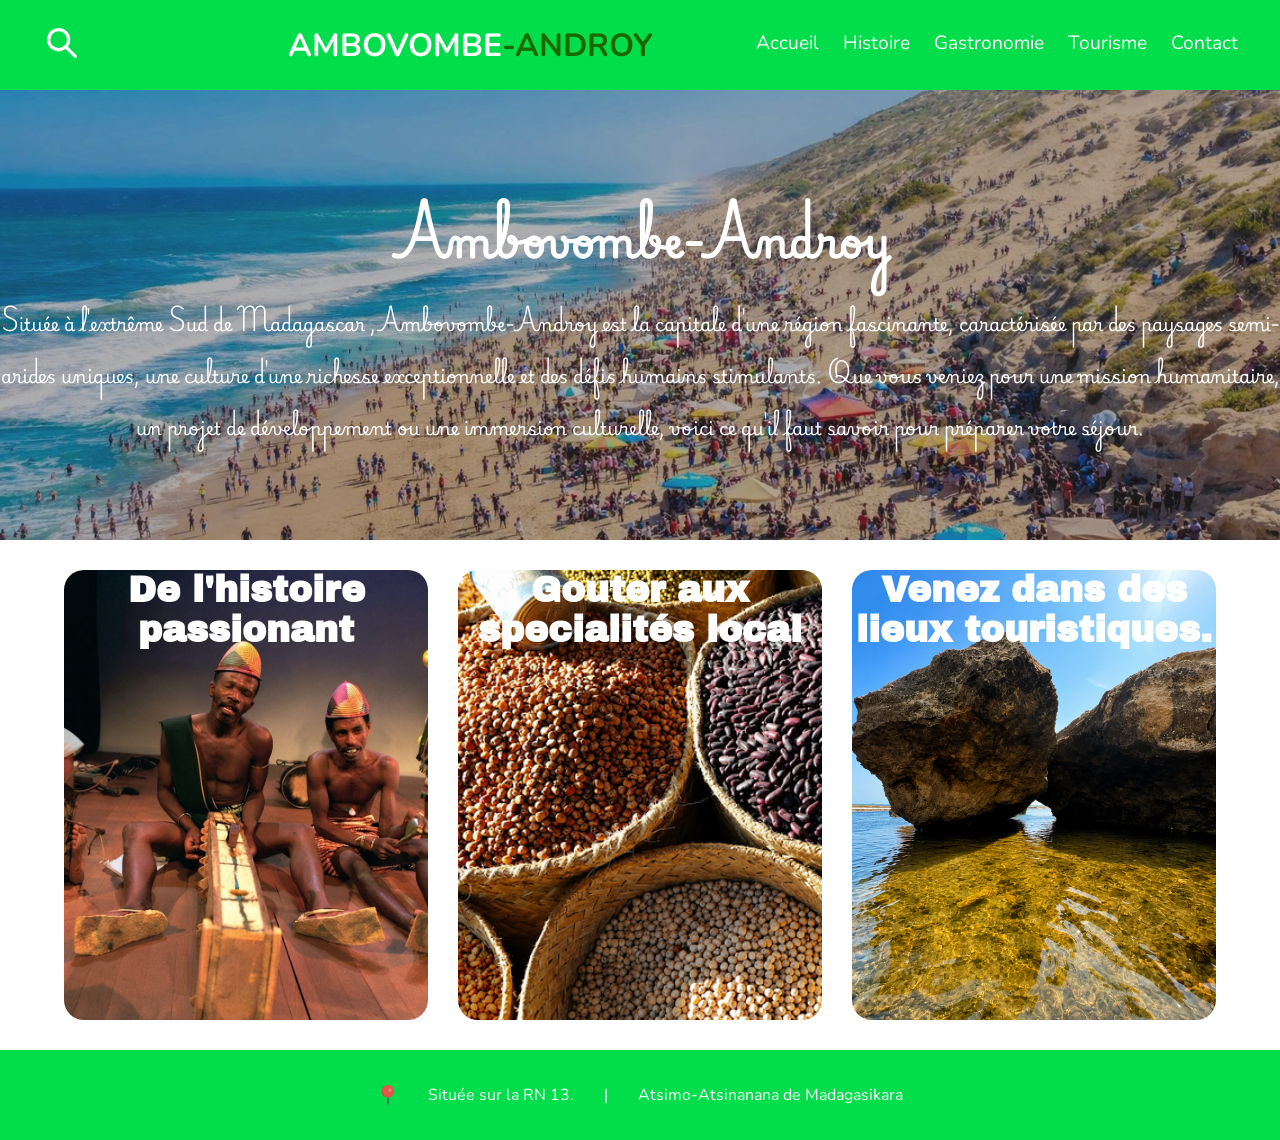
<file: index.html>
<!DOCTYPE html>
<html lang="en">

<head>
    <meta charset="UTF-8">
    <meta name="viewport" content="width=device-width, initial-scale=1.0">
    <title>Document</title>
    <link rel="stylesheet" href="./css/index.css">
</head>

<body>
    <!-- premier partie -->
    <header>
        <label for="search-check">
            <svg width="40" height="40" viewBox="0 0 24 24" fill="none" xmlns="http://www.w3.org/2000/svg">
                <path fill-rule="evenodd" clip-rule="evenodd"
                    d="M10 5a5 5 0 100 10 5 5 0 000-10zm-7 5a7 7 0 1112.606 4.192l5.101 5.1a1 1 0 01-1.414 1.415l-5.1-5.1A7 7 0 013 10z"
                    fill="#fff" />
            </svg>
        </label>
        <div class="search">
            <input type="checkbox" name="" id="search-check">
            <div class="search-content">
                <label for="search-check">
                    <svg width="40" height="40" viewBox="0 0 24 24" fill="none" xmlns="http://www.w3.org/2000/svg">
                        <path
                            d="M6.995 7.006a1 1 0 000 1.415l3.585 3.585-3.585 3.585a1 1 0 101.414 1.414l3.585-3.585 3.585 3.585a1 1 0 001.415-1.414l-3.586-3.585 3.586-3.585a1 1 0 00-1.415-1.415l-3.585 3.585L8.41 7.006a1 1 0 00-1.414 0z"
                            fill="#ffffff" />
                    </svg>
                </label>
                <input type="search" name="" id="search-bar" placeholder="Rechercher....">
            </div>
        </div>

        <div class="titre">
            <h1>AMBOVOMBE<span>-ANDROY</span></h1>
        </div>
        <label for="check" class="open bouton-active">
            <svg width="40" height="40" viewBox="0 0 24 24" fill="none" xmlns="http://www.w3.org/2000/svg">
                <path fill-rule="evenodd" clip-rule="evenodd"
                    d="M20.75 7a.75.75 0 01-.75.75H4a.75.75 0 010-1.5h16a.75.75 0 01.75.75zm0 5a.75.75 0 01-.75.75H4a.75.75 0 010-1.5h16a.75.75 0 01.75.75zm0 5a.75.75 0 01-.75.75H4a.75.75 0 010-1.5h16a.75.75 0 01.75.75z"
                    fill="#fff" />
            </svg>
        </label>
        <input type="checkbox" name="" id="check">
        <div class="nav">
            <label for="check" class="close bouton-active">
                <svg width="40" height="40" viewBox="0 0 24 24" fill="none" xmlns="http://www.w3.org/2000/svg">
                    <path
                        d="M6.995 7.006a1 1 0 000 1.415l3.585 3.585-3.585 3.585a1 1 0 101.414 1.414l3.585-3.585 3.585 3.585a1 1 0 001.415-1.414l-3.586-3.585 3.586-3.585a1 1 0 00-1.415-1.415l-3.585 3.585L8.41 7.006a1 1 0 00-1.414 0z"
                        fill="#0F0F0F" />
                </svg>
            </label>

            <a href="./index.html">Accueil</a>
            <a href="./histoire.html">Histoire</a>
            <a href="./Gastro.html">Gastronomie</a>
            <a href="./tourime.html">Tourisme</a>
            <a href="./contact.html">Contact</a>
        </div>
    </header>
    <main>
        <div class="intro">
            <div class="background"></div>
            <h1>Ambovombe-Androy</h1>
            <p>Située à l'extrême <span>Sud de Madagascar </span>,<span>Ambovombe-Androy </span> est la capitale d'une
                région fascinante,
                caractérisée par des paysages semi-arides uniques, une culture d'une richesse exceptionnelle et des
                défis humains stimulants. Que vous veniez pour une mission humanitaire, un projet de développement ou
                une immersion culturelle, voici ce qu'il faut savoir pour préparer votre séjour.</p>

        </div>
        <section class="contenue">
            <div class="histoire content">
                <div class="card">
                    <div class="front-img">
                        <h2>De l'histoire passionant</h2>
                    </div>
                    <div class="back_text">

                        <p>Terre du peuple Antandroy ("ceux des épines"), fier et accueillant. Découvrez un art
                            funéraire
                            unique
                            (les tombeaux ornés d'Aloalo) et une tradition orale et musicale vibrante (Beko).
                        </p>
                        <div class="btn">
                            <a href="./histoire.html">Découvrir →</a>
                        </div>
                    </div>
                </div>
            </div>
            <div class="Gastronomie content">
                <div class="card">
                    <div class="front-img">
                        <h2>Gouter aux specialités local</h2>
                    </div>
                    <div class="back_text">

                        <p>Une cuisine de terroir adaptée au climat, où le manioc, le maïs, le lait de zébu et le fruit
                            du
                            cactus (Raketa) remplacent le riz traditionnel,et les légumineuses secs comme les Tsaramaso.
                        </p>
                        <div class="btn">
                            <a href="./Gastro.html">Découvrir →</a>
                        </div>
                    </div>

                </div>
            </div>
            <div class="tourisme content">
                <div class="card">
                    <div class="front-img">
                        <h2>Venez dans des lieux touristiques.</h2>
                    </div>
                    <div class="back_text">
                        <p>Plongez dans l'effervescence du grand Marché du lundi, explorez le bush de plantes épineuses
                            endémiques, ou évadez-vous sur la plage sauvage de Tsirangoty.
                        </p>
                        <div class="btn">
                            <a href="./tourime.html">Découvrir →</a>
                        </div>
                    </div>
                </div>
            </div>
        </section>
    </main>
    <footer>
        <span class="localisation">
            <img src="./icon/pin-svgrepo-com.svg" alt="" srcset="">Située sur la RN 13. <span>|</span> <span
                class="sud"> Atsimo-Atsinanana de Madagasikara</span>
        </span>
    </footer>
</body>

</html>
</file>
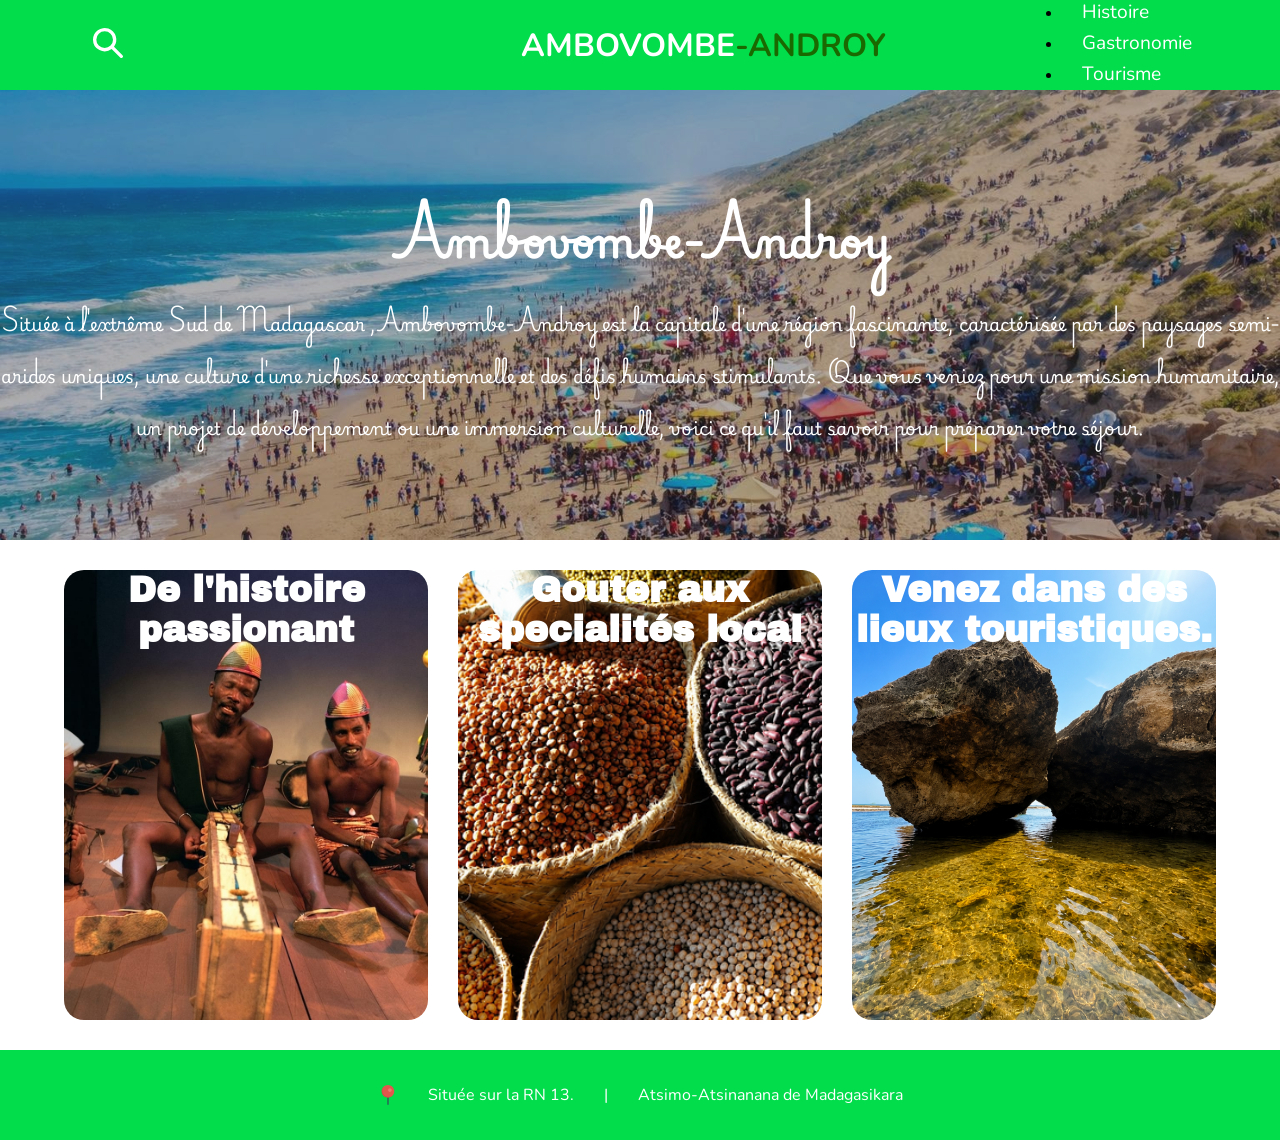
<file: html/index.html>
<!DOCTYPE html>
<html lang="en">

<head>
    <meta charset="UTF-8">
    <meta name="viewport" content="width=device-width, initial-scale=1.0">
    <title>Document</title>
    <link rel="stylesheet" href="../css/index.css">
</head>

<body>
    <!-- premier partie -->
    <header>
        <label for="search-check">
            <svg width="40" height="40" viewBox="0 0 24 24" fill="none" xmlns="http://www.w3.org/2000/svg">
                <path fill-rule="evenodd" clip-rule="evenodd"
                    d="M10 5a5 5 0 100 10 5 5 0 000-10zm-7 5a7 7 0 1112.606 4.192l5.101 5.1a1 1 0 01-1.414 1.415l-5.1-5.1A7 7 0 013 10z"
                    fill="#fff" />
            </svg>
        </label>
        <div class="search">
            <input type="checkbox" name="" id="search-check">
            <div class="search-content">
                <label for="search-check">
                    <svg width="40" height="40" viewBox="0 0 24 24" fill="none" xmlns="http://www.w3.org/2000/svg">
                        <path
                            d="M6.995 7.006a1 1 0 000 1.415l3.585 3.585-3.585 3.585a1 1 0 101.414 1.414l3.585-3.585 3.585 3.585a1 1 0 001.415-1.414l-3.586-3.585 3.586-3.585a1 1 0 00-1.415-1.415l-3.585 3.585L8.41 7.006a1 1 0 00-1.414 0z"
                            fill="#ffffff" />
                    </svg>
                </label>
                <input type="search" name="" id="search-bar" placeholder="Rechercher....">
            </div>
        </div>

        <div class="titre">
            <h1>AMBOVOMBE<span>-ANDROY</span></h1>
        </div>
        <label for="check" class="open bouton-active">
            <svg width="40" height="40" viewBox="0 0 24 24" fill="none" xmlns="http://www.w3.org/2000/svg">
                <path fill-rule="evenodd" clip-rule="evenodd"
                    d="M20.75 7a.75.75 0 01-.75.75H4a.75.75 0 010-1.5h16a.75.75 0 01.75.75zm0 5a.75.75 0 01-.75.75H4a.75.75 0 010-1.5h16a.75.75 0 01.75.75zm0 5a.75.75 0 01-.75.75H4a.75.75 0 010-1.5h16a.75.75 0 01.75.75z"
                    fill="#000" />
            </svg>
        </label>
        <div class="nav">
            <nav>
                <label for="check" class="close bouton-active">
                    <svg width="40" height="40" viewBox="0 0 24 24" fill="none" xmlns="http://www.w3.org/2000/svg">
                        <path
                            d="M6.995 7.006a1 1 0 000 1.415l3.585 3.585-3.585 3.585a1 1 0 101.414 1.414l3.585-3.585 3.585 3.585a1 1 0 001.415-1.414l-3.586-3.585 3.586-3.585a1 1 0 00-1.415-1.415l-3.585 3.585L8.41 7.006a1 1 0 00-1.414 0z"
                            fill="#0F0F0F" />
                    </svg>
                </label>
                <div class="lien">
                    <ul>
                        <li><a href="">Accueil</a></li>
                        <li><a href="">Histoire</a></li>
                        <li><a href="">Gastronomie</a></li>
                        <li><a href="">Tourisme</a></li>
                        <li><a href="./contact.html">Contact</a></li>
                    </ul>
                </div>
            </nav>
        </div>
        <input type="checkbox" name="" id="check">
    </header>
    <main>
        <div class="intro">
            <div class="background"></div>
            <h1>Ambovombe-Androy</h1>
            <p>Située à l'extrême <span>Sud de Madagascar </span>,<span>Ambovombe-Androy </span> est la capitale d'une
                région fascinante,
                caractérisée par des paysages semi-arides uniques, une culture d'une richesse exceptionnelle et des
                défis humains stimulants. Que vous veniez pour une mission humanitaire, un projet de développement ou
                une immersion culturelle, voici ce qu'il faut savoir pour préparer votre séjour.</p>

        </div>
        <section class="contenue">
            <div class="histoire content">
                <div class="card">
                    <div class="front-img">
                        <h2>De l'histoire passionant</h2>
                    </div>
                    <div class="back_text">

                        <p>Terre du peuple Antandroy ("ceux des épines"), fier et accueillant. Découvrez un art
                            funéraire
                            unique
                            (les tombeaux ornés d'Aloalo) et une tradition orale et musicale vibrante (Beko).
                        </p>
                        <div class="btn">
                            <a href="./histoire.html">Découvrir →</a>
                        </div>
                    </div>
                </div>
            </div>
            <div class="Gastronomie content">
                <div class="card">
                    <div class="front-img">
                        <h2>Gouter aux specialités local</h2>
                    </div>
                    <div class="back_text">

                        <p>Une cuisine de terroir adaptée au climat, où le manioc, le maïs, le lait de zébu et le fruit
                            du
                            cactus (Raketa) remplacent le riz traditionnel,et les légumineuses secs comme les Tsaramaso.
                        </p>
                        <div class="btn">
                            <a href="./Gastro.html">Découvrir →</a>
                        </div>
                    </div>

                </div>
            </div>
            <div class="tourisme content">
                <div class="card">
                    <div class="front-img">
                        <h2>Venez dans des lieux touristiques.</h2>
                    </div>
                    <div class="back_text">
                        <p>Plongez dans l'effervescence du grand Marché du lundi, explorez le bush de plantes épineuses
                            endémiques, ou évadez-vous sur la plage sauvage de Tsirangoty.
                        </p>
                        <div class="btn">
                            <a href="./tourisme.html">Découvrir →</a>
                        </div>
                    </div>
                </div>
            </div>
        </section>
    </main>
    <footer>
        <span class="localisation">
            <img src="../icon/pin-svgrepo-com.svg" alt="" srcset="">Située sur la RN 13. <span>|</span> <span
                class="sud"> Atsimo-Atsinanana de Madagasikara</span>
        </span>
    </footer>
</body>

</html>
</file>
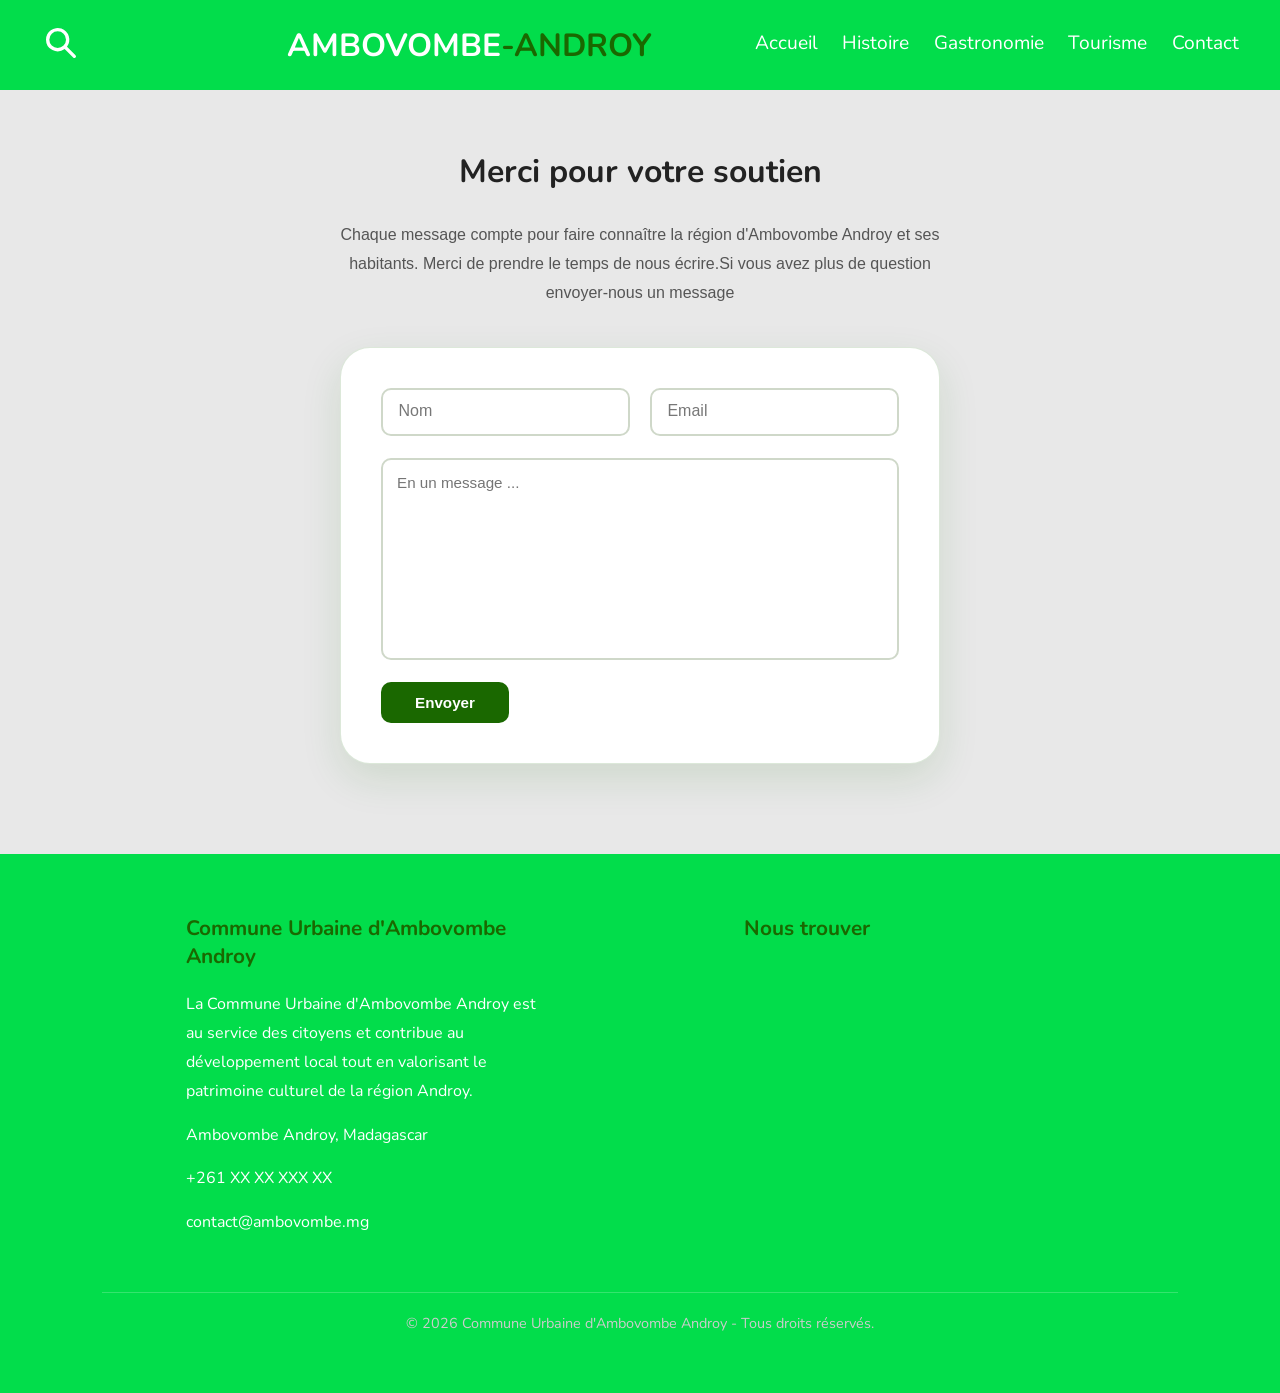
<file: contact.html>
<!DOCTYPE html>
<html lang="en">

<head>
    <meta charset="UTF-8">
    <meta name="viewport" content="width=device-width, initial-scale=1.0">
    <title>Document</title>
    <link rel="stylesheet" href="./css/index.css">
    <link rel="stylesheet" href="./css/contact.css">
</head>

<body>
    <header>
        <label for="search-check">
            <svg width="40" height="40" viewBox="0 0 24 24" fill="none" xmlns="http://www.w3.org/2000/svg">
                <path fill-rule="evenodd" clip-rule="evenodd"
                    d="M10 5a5 5 0 100 10 5 5 0 000-10zm-7 5a7 7 0 1112.606 4.192l5.101 5.1a1 1 0 01-1.414 1.415l-5.1-5.1A7 7 0 013 10z"
                    fill="#fff" />
            </svg>
        </label>
        <div class="search">
            <input type="checkbox" name="" id="search-check">
            <div class="search-content">
                <label for="search-check">
                    <svg width="40" height="40" viewBox="0 0 24 24" fill="none" xmlns="http://www.w3.org/2000/svg">
                        <path
                            d="M6.995 7.006a1 1 0 000 1.415l3.585 3.585-3.585 3.585a1 1 0 101.414 1.414l3.585-3.585 3.585 3.585a1 1 0 001.415-1.414l-3.586-3.585 3.586-3.585a1 1 0 00-1.415-1.415l-3.585 3.585L8.41 7.006a1 1 0 00-1.414 0z"
                            fill="#ffffff" />
                    </svg>
                </label>
                <input type="search" name="" id="search-bar" placeholder="Rechercher....">
            </div>
        </div>

        <div class="titre">
            <h1>AMBOVOMBE<span>-ANDROY</span></h1>
        </div>
        <label for="check" class="open bouton-active">
            <svg width="40" height="40" viewBox="0 0 24 24" fill="none" xmlns="http://www.w3.org/2000/svg">
                <path fill-rule="evenodd" clip-rule="evenodd"
                    d="M20.75 7a.75.75 0 01-.75.75H4a.75.75 0 010-1.5h16a.75.75 0 01.75.75zm0 5a.75.75 0 01-.75.75H4a.75.75 0 010-1.5h16a.75.75 0 01.75.75zm0 5a.75.75 0 01-.75.75H4a.75.75 0 010-1.5h16a.75.75 0 01.75.75z"
                    fill="#fff" />
            </svg>
        </label>
        <input type="checkbox" name="" id="check">
        <div class="nav">
            <label for="check" class="close bouton-active">
                <svg width="40" height="40" viewBox="0 0 24 24" fill="none" xmlns="http://www.w3.org/2000/svg">
                    <path
                        d="M6.995 7.006a1 1 0 000 1.415l3.585 3.585-3.585 3.585a1 1 0 101.414 1.414l3.585-3.585 3.585 3.585a1 1 0 001.415-1.414l-3.586-3.585 3.586-3.585a1 1 0 00-1.415-1.415l-3.585 3.585L8.41 7.006a1 1 0 00-1.414 0z"
                        fill="#fff" />
                </svg>
            </label>

            <a href="./index.html">Accueil</a>
            <a href="">Histoire</a>
            <a href="">Gastronomie</a>
            <a href="./tourime.html">Tourisme</a>
            <a href="./contact.html">Contact</a>
        </div>
    </header>
    <main>
        <div class="remerciement">
            <h2>Merci pour votre soutien</h2>
            <p>
                Chaque message compte pour faire connaître la région d'Ambovombe Androy
                et ses habitants. Merci de prendre le temps de nous écrire.Si vous avez plus de question envoyer-nous un
                message
            </p>
        </div>
        <div class="envoie-email">
            <form action="">
                <div class="field-content">
                    <div class="field">
                        <input type="text" id="nom" required>
                        <label for="nom">Nom </label>
                    </div>
                    <div class="field">
                        <input type="email" name="" id="email" required>
                        <label for="email">Email</label>
                    </div>
                </div>
                <textarea name="" id="" class="message" cols="40" rows="10" placeholder="En un message ..."></textarea>
                <input type="submit" value="Envoyer">
            </form>

        </div>
    </main>
    <footer class="footer">
        <div class="footer-container">
            <div class="footer-box box">
                <h2>Commune Urbaine d'Ambovombe Androy</h2>
                <p>
                    La Commune Urbaine d'Ambovombe Androy est au service des citoyens
                    et contribue au développement local tout en valorisant le patrimoine
                    culturel de la région Androy.
                </p>
                <div class="contact">
                    <p> Ambovombe Androy, Madagascar</p>

                    <p>+261 XX XX XXX XX</p>

                    <p>contact@ambovombe.mg</p>

                </div>
            </div>

            <div class="footer-box box">
                <h2>Nous trouver</h2>

                <iframe src="https://www.google.com/maps?q=Ambovombe%20Androy,%20Madagascar&output=embed" loading="lazy"
                    allowfullscreen="">
                </iframe>
            </div>
        </div>

        <div class="copyright">
            © 2026 Commune Urbaine d'Ambovombe Androy - Tous droits réservés.
        </div>

</body>

</html>
</file>
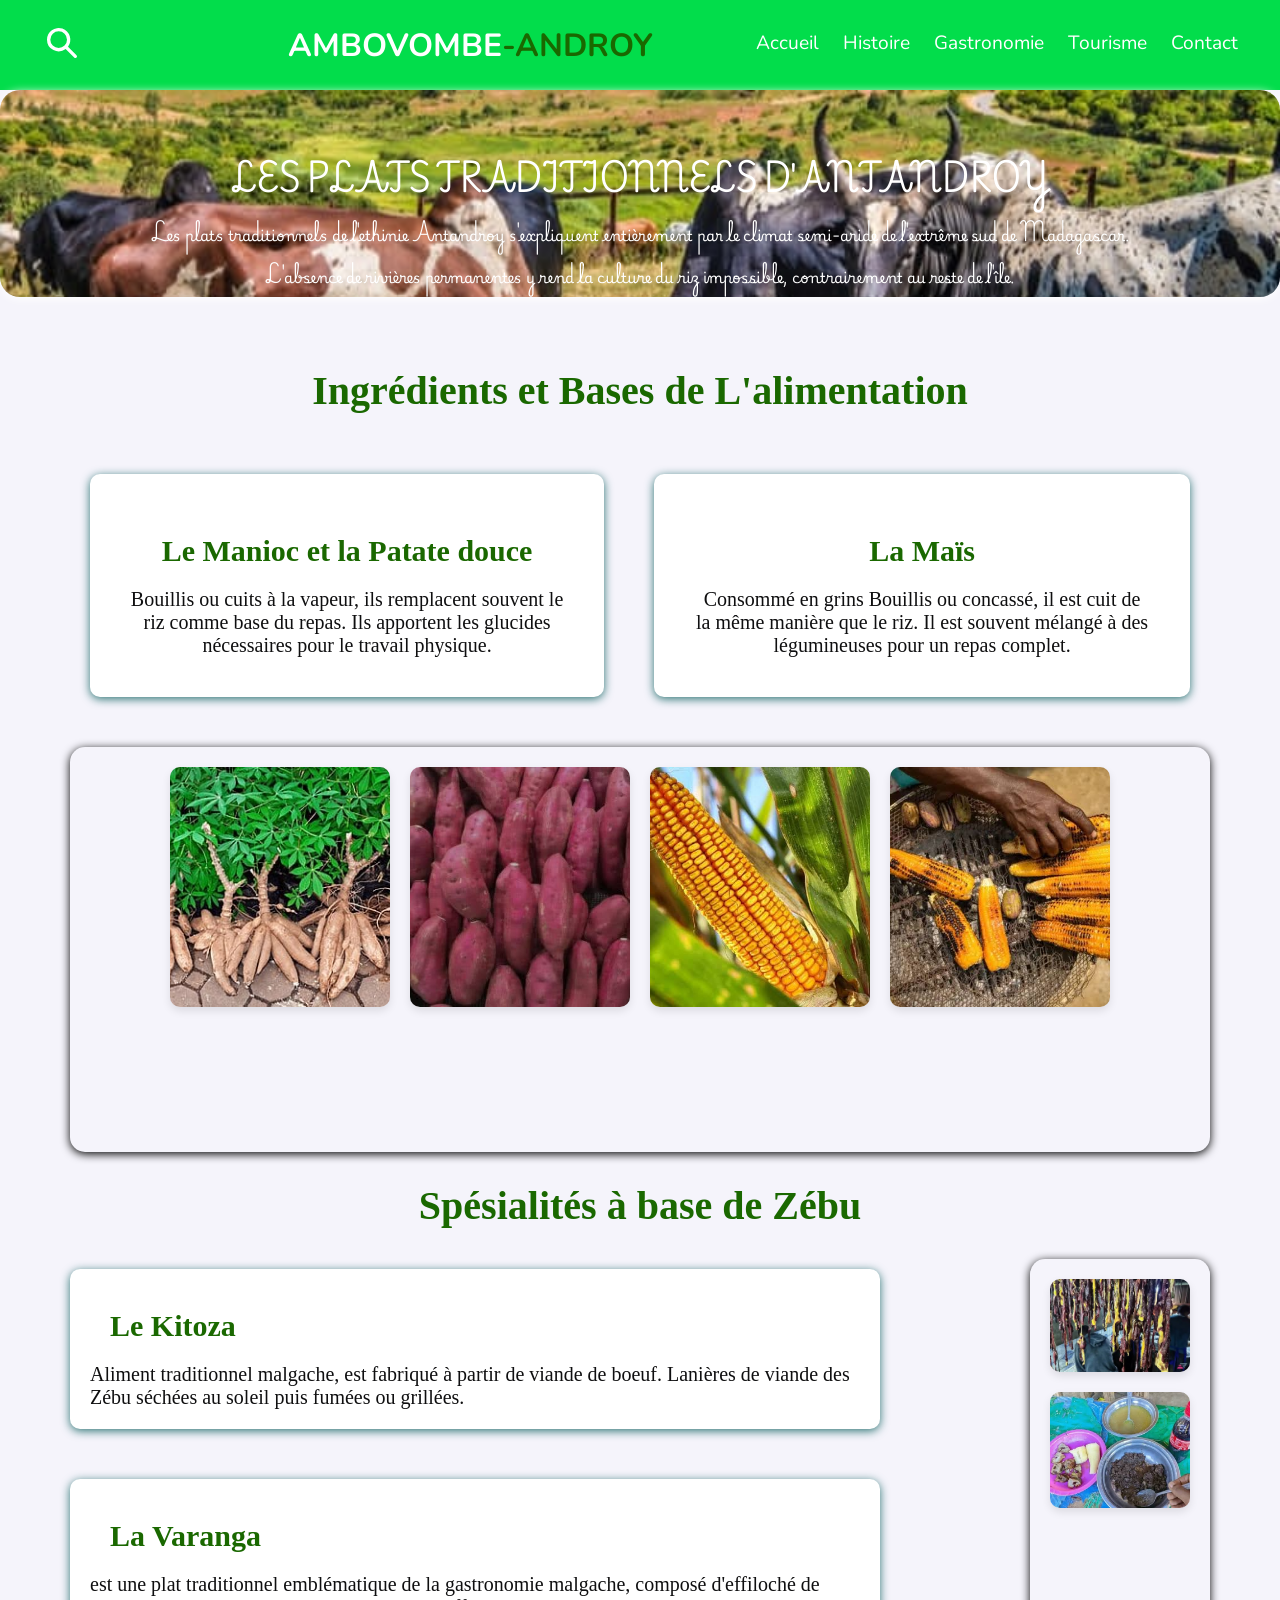
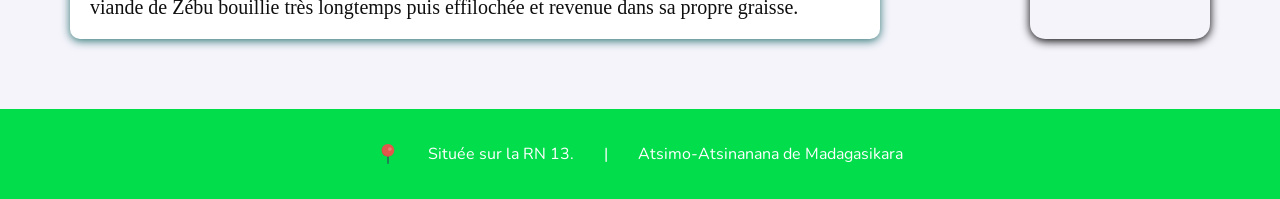
<file: Gastro.html>
<!DOCTYPE html>
<html lang="en">

<head>
    <meta charset="UTF-8">
    <meta name="viewport" content="width=device-width, initial-scale=1.0">
    <title>plat_antandroy</title>
    <link rel="stylesheet" href="./css/Gastro.css">
    <link rel="stylesheet" href="./css/index.css">
</head>

<body>
    <header>
        <label for="search-check">
            <svg width="40" height="40" viewBox="0 0 24 24" fill="none" xmlns="http://www.w3.org/2000/svg">
                <path fill-rule="evenodd" clip-rule="evenodd"
                    d="M10 5a5 5 0 100 10 5 5 0 000-10zm-7 5a7 7 0 1112.606 4.192l5.101 5.1a1 1 0 01-1.414 1.415l-5.1-5.1A7 7 0 013 10z"
                    fill="#fff" />
            </svg>
        </label>
        <div class="search">
            <input type="checkbox" name="" id="search-check">
            <div class="search-content">
                <label for="search-check">
                    <svg width="40" height="40" viewBox="0 0 24 24" fill="none" xmlns="http://www.w3.org/2000/svg">
                        <path
                            d="M6.995 7.006a1 1 0 000 1.415l3.585 3.585-3.585 3.585a1 1 0 101.414 1.414l3.585-3.585 3.585 3.585a1 1 0 001.415-1.414l-3.586-3.585 3.586-3.585a1 1 0 00-1.415-1.415l-3.585 3.585L8.41 7.006a1 1 0 00-1.414 0z"
                            fill="#ffffff" />
                    </svg>
                </label>
                <input type="search" name="" id="search-bar" placeholder="Rechercher....">
            </div>
        </div>

        <div class="titre">
            <h1>AMBOVOMBE<span>-ANDROY</span></h1>
        </div>
        <label for="check" class="open bouton-active">
            <svg width="40" height="40" viewBox="0 0 24 24" fill="none" xmlns="http://www.w3.org/2000/svg">
                <path fill-rule="evenodd" clip-rule="evenodd"
                    d="M20.75 7a.75.75 0 01-.75.75H4a.75.75 0 010-1.5h16a.75.75 0 01.75.75zm0 5a.75.75 0 01-.75.75H4a.75.75 0 010-1.5h16a.75.75 0 01.75.75zm0 5a.75.75 0 01-.75.75H4a.75.75 0 010-1.5h16a.75.75 0 01.75.75z"
                    fill="#fff" />
            </svg>
        </label>
        <input type="checkbox" name="" id="check">
        <div class="nav">
            <label for="check" class="close bouton-active">
                <svg width="40" height="40" viewBox="0 0 24 24" fill="none" xmlns="http://www.w3.org/2000/svg">
                    <path
                        d="M6.995 7.006a1 1 0 000 1.415l3.585 3.585-3.585 3.585a1 1 0 101.414 1.414l3.585-3.585 3.585 3.585a1 1 0 001.415-1.414l-3.586-3.585 3.586-3.585a1 1 0 00-1.415-1.415l-3.585 3.585L8.41 7.006a1 1 0 00-1.414 0z"
                        fill="#0F0F0F" />
                </svg>
            </label>

            <a href="./index.html">Accueil</a>
            <a href="./histoire.html">Histoire</a>
            <a href="./Gastro.html">Gastronomie</a>
            <a href="./tourime.html">Tourisme</a>
            <a href="./contact.html">Contact</a>
        </div>
    </header>
    <main>

        <section>
            <div class="content">
                <h1>LES PLATS TRADITIONNELS D'ANTANDROY</h1>
                <p>Les plats traditionnels de l'ethinie <span>Antandroy</span> s'expliquent entièrement par le climat
                    semi-aride de l'extrême sud de <span>Madagascar.</span> <br> L'absence de rivières permanentes y
                    rend la
                    culture du riz impossible, contrairement au reste de l'île.</p>
            </div>
        </section>

        <section>
            <div class="type">
                <h3>Ingrédients et Bases de L'alimentation</h3>
                <div class="manioc">
                    <div class="base">
                        <h5>Le Manioc et la Patate douce</h5>
                        <p>Bouillis ou cuits à la vapeur, ils remplacent souvent le riz comme base du repas. Ils
                            apportent
                            les glucides nécessaires pour le travail physique.</p>
                    </div>

                    <div class="base">
                        <h5>La Maïs</h5>
                        <p>Consommé en grins Bouillis ou concassé, il est cuit de la même manière que le riz. Il est
                            souvent
                            mélangé à des légumineuses pour un repas complet.</p>
                    </div>
                </div>
                <div class="photo">
                    <div class="images">
                        <img src="img/manioc.jpg" alt="GreenHill_Cassava">
                        <img src="img/bele.jpg" alt="images">
                        <img src="img/mais.jpg" alt="images">
                        <img src="img/mais2.jpg" alt="images">
                    </div>
                </div>

                <h3>Spésialités à base de Zébu</h3>
                <div class="boeuf">
                    <div class="zebu">
                        <div class="viande">
                            <h5>Le Kitoza</h5>
                            <p>Aliment traditionnel malgache, est fabriqué à partir de viande de boeuf. Lanières de
                                viande
                                des Zébu séchées au soleil puis fumées ou grillées.</p>
                        </div>
                        <div class="viande">
                            <h5>La Varanga</h5>
                            <p>est une plat traditionnel emblématique de la gastronomie malgache, composé d'effiloché de
                                viande de Zébu bouillie très longtemps puis effilochée et revenue dans sa propre
                                graisse.
                            </p>
                        </div>
                    </div>
                    <div class="photo1">
                        <div class="schema">
                            <img src="img/kotoza.jpg" alt="images.webs">
                            <img src="img/ff.jpg" alt="images">
                        </div>
                    </div>
                </div>
            </div>
        </section>
    </main>
    <footer>
        <span class="localisation">
            <img src="./icon/pin-svgrepo-com.svg" alt="" srcset="">Située sur la RN 13. <span>|</span> <span
                class="sud"> Atsimo-Atsinanana de Madagasikara</span>
        </span>
    </footer>
</body>

</html>
</file>
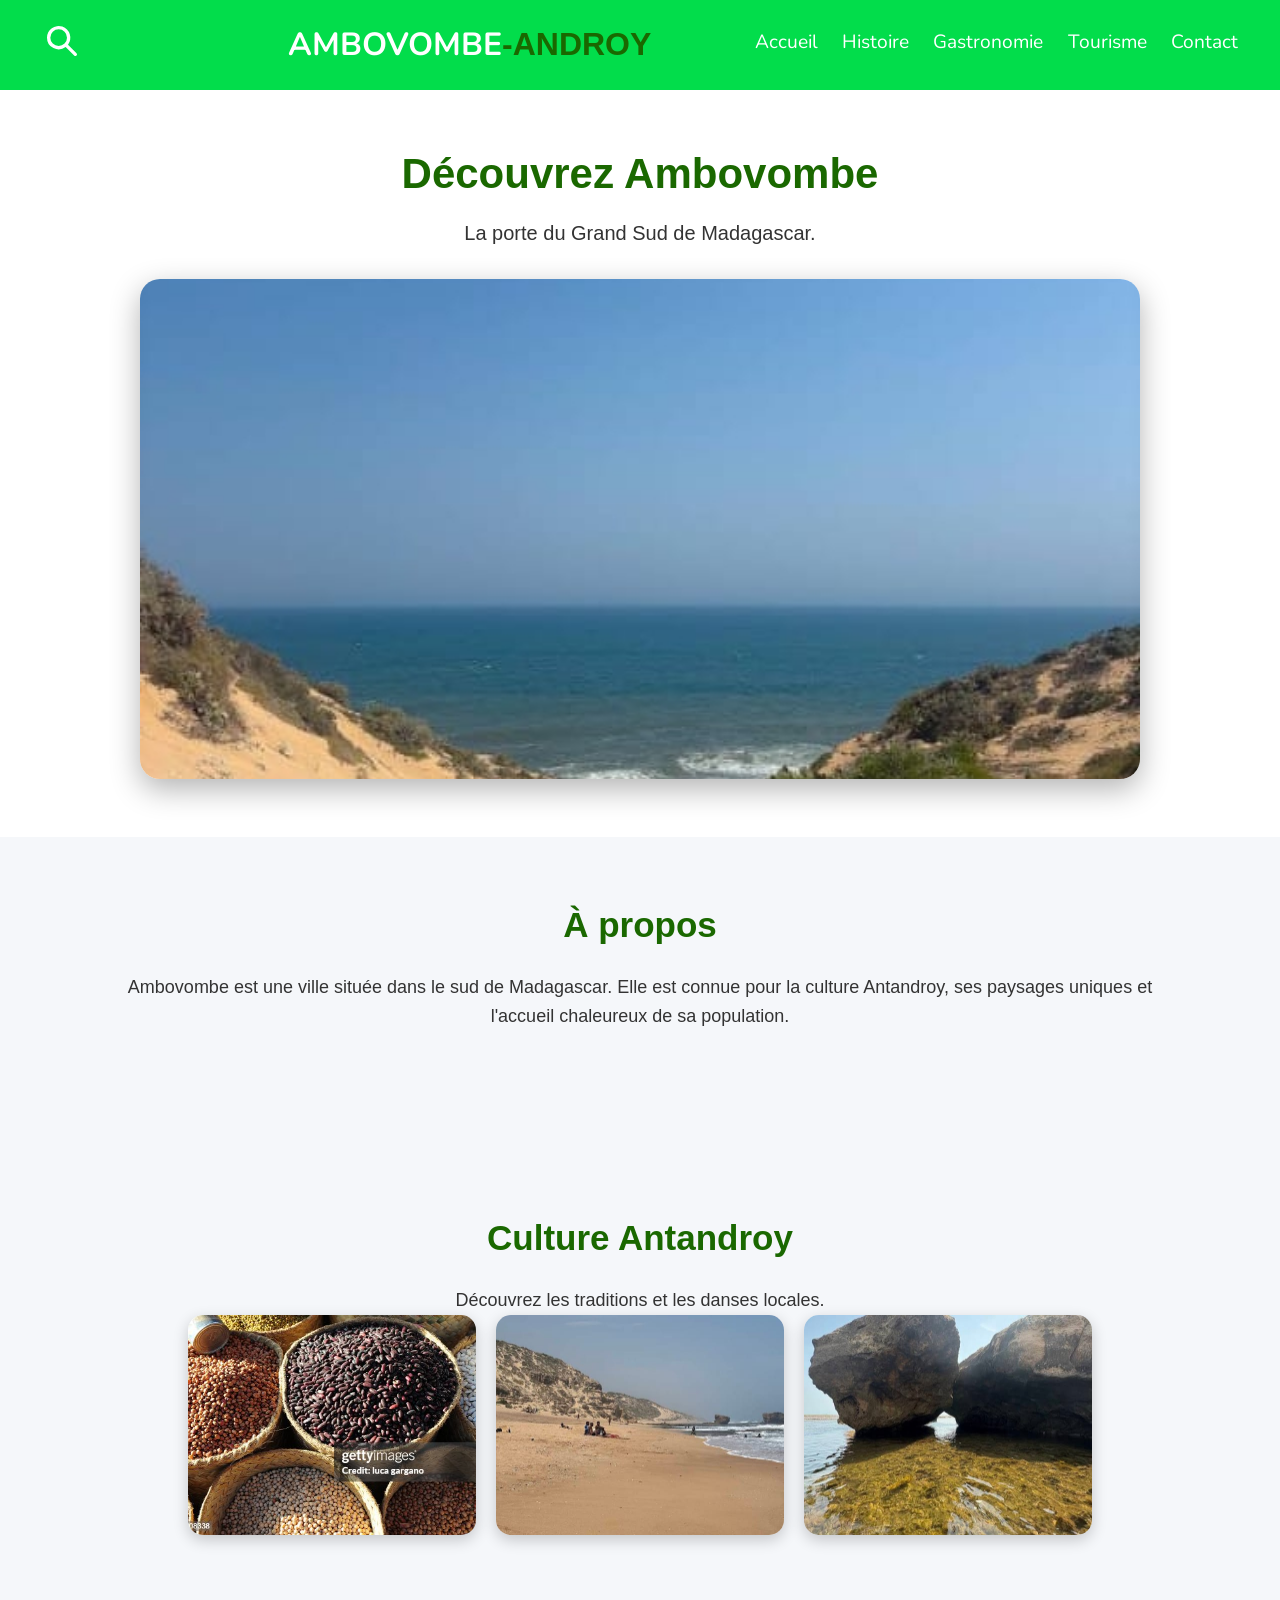
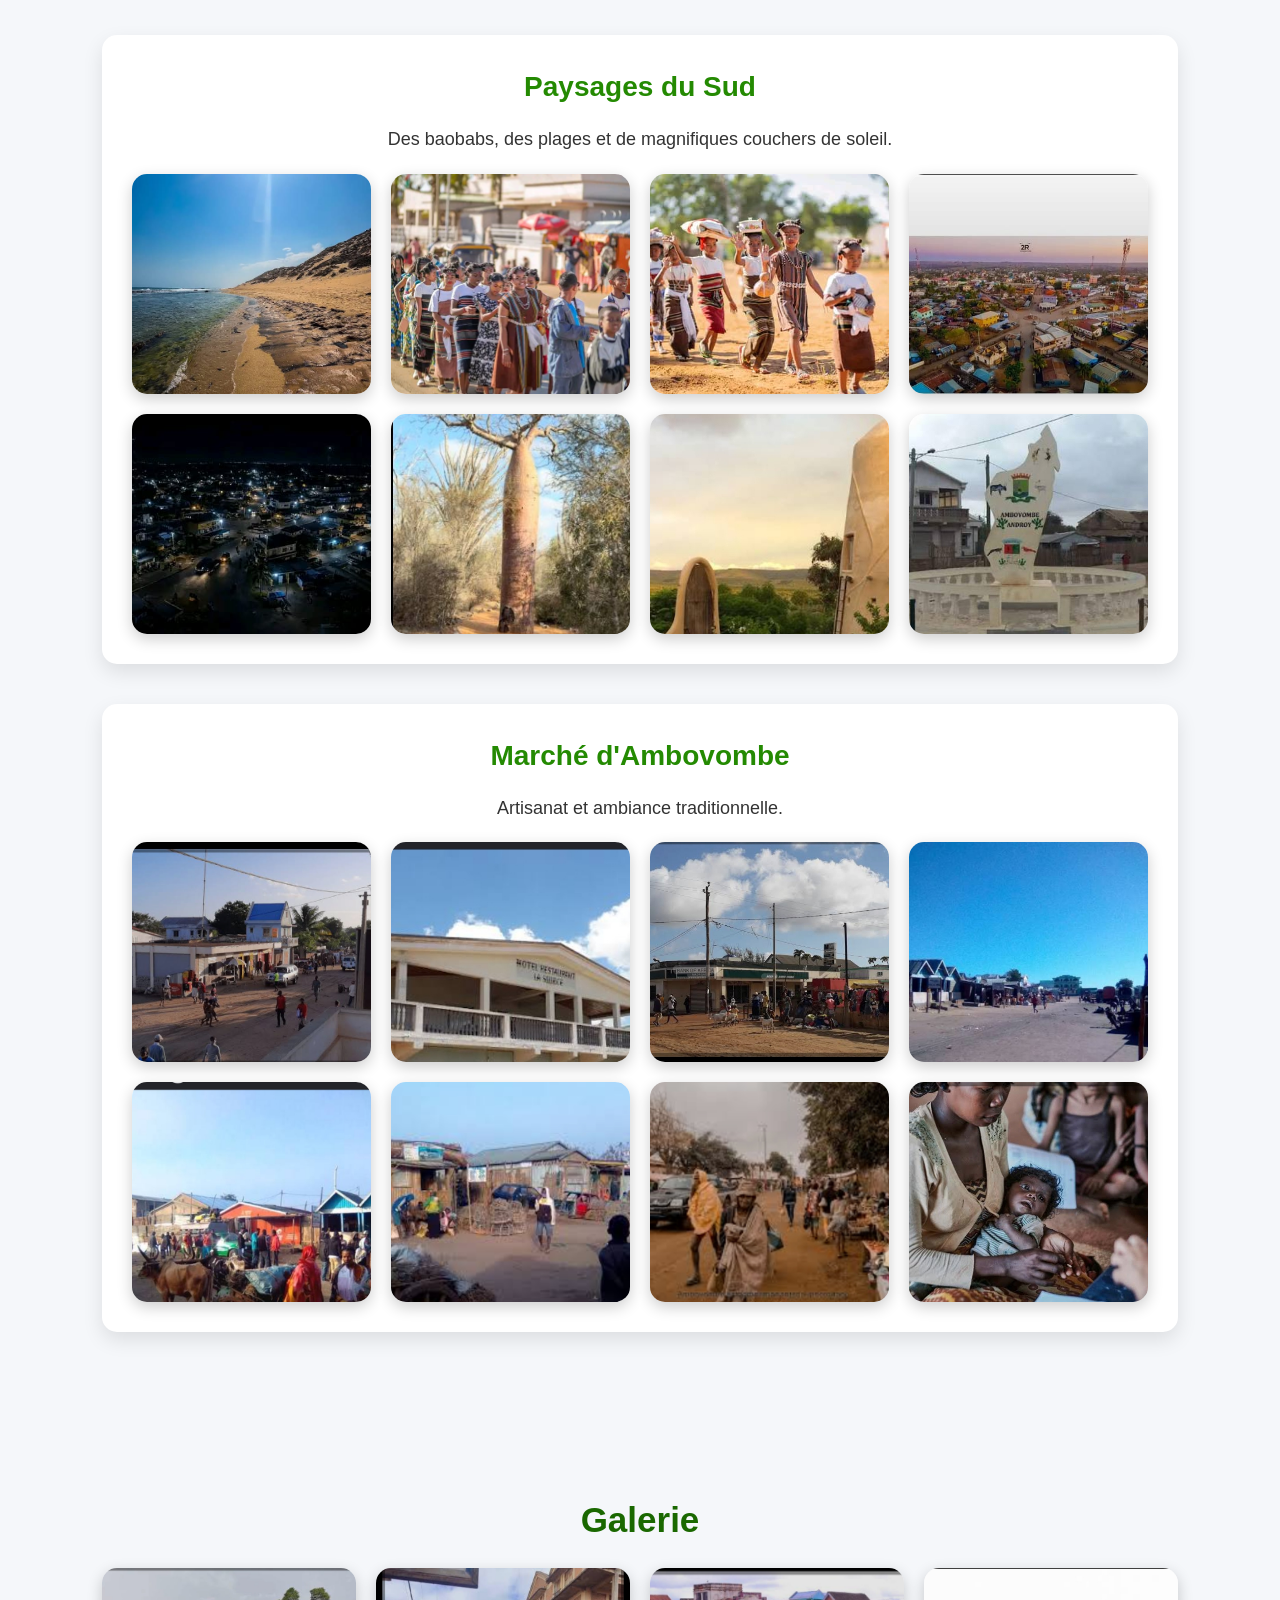
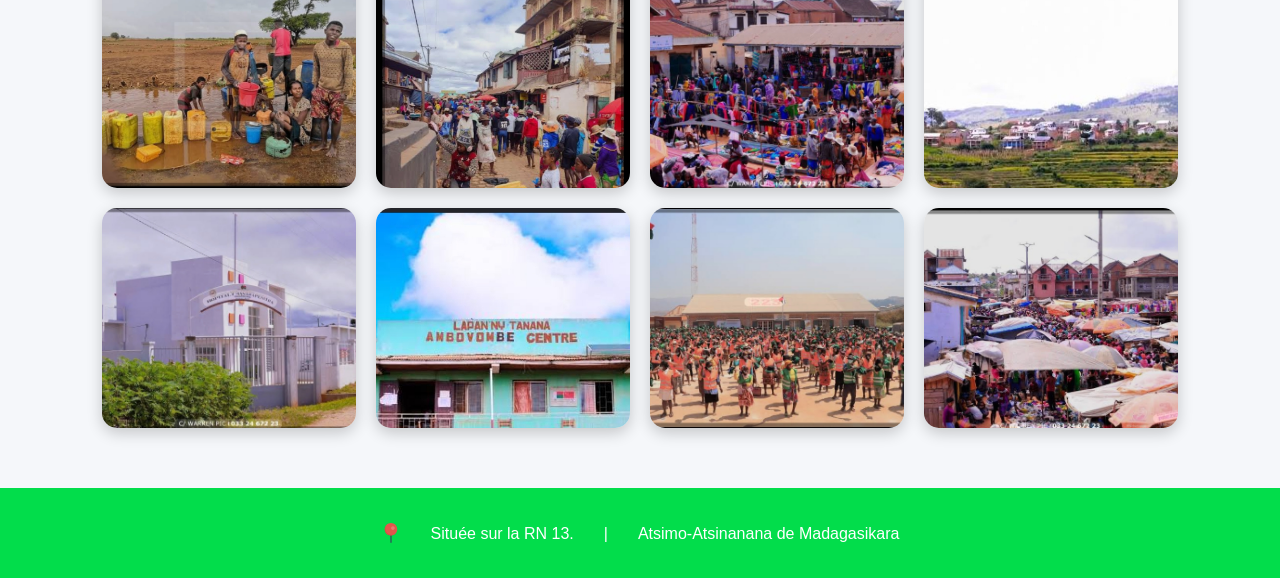
<file: tourime.html>
<!DOCTYPE html>
<html lang="fr">

<head>
    <meta charset="UTF-8">
    <meta name="viewport" content="width=device-width, initial-scale=1.0">
    <meta name="description" content="Découvrez Ambovombe, la porte du Grand Sud de Madagascar.">
    <title>Tourisme Ambovombe</title>
    <link rel="stylesheet" href="./css/index.css">
    <link rel="stylesheet" href="./css/tourisme.css">
</head>

<body>
    <header>
        <label for="search-check">
            <svg width="40" height="40" viewBox="0 0 24 24" fill="none" xmlns="http://www.w3.org/2000/svg">
                <path fill-rule="evenodd" clip-rule="evenodd"
                    d="M10 5a5 5 0 100 10 5 5 0 000-10zm-7 5a7 7 0 1112.606 4.192l5.101 5.1a1 1 0 01-1.414 1.415l-5.1-5.1A7 7 0 013 10z"
                    fill="#fff" />
            </svg>
        </label>
        <div class="search">
            <input type="checkbox" name="" id="search-check">
            <div class="search-content">
                <label for="search-check">
                    <svg width="40" height="40" viewBox="0 0 24 24" fill="none" xmlns="http://www.w3.org/2000/svg">
                        <path
                            d="M6.995 7.006a1 1 0 000 1.415l3.585 3.585-3.585 3.585a1 1 0 101.414 1.414l3.585-3.585 3.585 3.585a1 1 0 001.415-1.414l-3.586-3.585 3.586-3.585a1 1 0 00-1.415-1.415l-3.585 3.585L8.41 7.006a1 1 0 00-1.414 0z"
                            fill="#ffffff" />
                    </svg>
                </label>
                <input type="search" name="" id="search-bar" placeholder="Rechercher....">
            </div>
        </div>

        <div class="titre">
            <h1>AMBOVOMBE<span>-ANDROY</span></h1>
        </div>
        <label for="check" class="open bouton-active">
            <svg width="40" height="40" viewBox="0 0 24 24" fill="none" xmlns="http://www.w3.org/2000/svg">
                <path fill-rule="evenodd" clip-rule="evenodd"
                    d="M20.75 7a.75.75 0 01-.75.75H4a.75.75 0 010-1.5h16a.75.75 0 01.75.75zm0 5a.75.75 0 01-.75.75H4a.75.75 0 010-1.5h16a.75.75 0 01.75.75zm0 5a.75.75 0 01-.75.75H4a.75.75 0 010-1.5h16a.75.75 0 01.75.75z"
                    fill="#fff" />
            </svg>
        </label>
        <input type="checkbox" name="" id="check">
        <div class="nav">
            <label for="check" class="close bouton-active">
                <svg width="40" height="40" viewBox="0 0 24 24" fill="none" xmlns="http://www.w3.org/2000/svg">
                    <path
                        d="M6.995 7.006a1 1 0 000 1.415l3.585 3.585-3.585 3.585a1 1 0 101.414 1.414l3.585-3.585 3.585 3.585a1 1 0 001.415-1.414l-3.586-3.585 3.586-3.585a1 1 0 00-1.415-1.415l-3.585 3.585L8.41 7.006a1 1 0 00-1.414 0z"
                        fill="#0F0F0F" />
                </svg>
            </label>

            <a href="./index.html">Accueil</a>
            <a href="">Histoire</a>
            <a href="">Gastronomie</a>
            <a href="./tourime.html">Tourisme</a>
            <a href="./contact.html">Contact</a>
        </div>
    </header>

    <section class="hero">
        <h2>Découvrez Ambovombe</h2>
        <p>La porte du Grand Sud de Madagascar.</p>

        <img src="image/1.jpeg" alt="Ambovombe" loading="lazy">
    </section>

    <section>
        <h2>À propos</h2>

        <p>
            Ambovombe est une ville située dans le sud de Madagascar.
            Elle est connue pour la culture Antandroy, ses paysages uniques
            et l'accueil chaleureux de sa population.
        </p>
    </section>

    <section>

        <div class="gal">

            <section>

                <h2>Culture Antandroy</h2>

                <p>Découvrez les traditions et les danses locales.</p>

                <div class="galeri">

                    <img src="image/2.jpeg" alt="" loading="lazy">
                    <img src="image/3.jpeg" alt="" loading="lazy">
                    <img src="image/4.jpeg" alt="" loading="lazy">

                </div>

            </section>

        </div>

        <div class="card">

            <h3>Paysages du Sud</h3>

            <p>Des baobabs, des plages et de magnifiques couchers de soleil.</p>

            <div class="galeri">

                <img src="image/5.jpeg" loading="lazy">
                <img src="image/6.jpeg" loading="lazy">
                <img src="image/7.jpeg" loading="lazy">
                <img src="image/8.jpeg" loading="lazy">
                <img src="image/9.jpeg" loading="lazy">
                <img src="image/10.jpeg" loading="lazy">
                <img src="image/11.jpeg" loading="lazy">
                <img src="image/12.jpeg" loading="lazy">

            </div>

        </div>

        <div class="card">

            <h3>Marché d'Ambovombe</h3>

            <p>Artisanat et ambiance traditionnelle.</p>

            <div class="galeri">

                <img src="image/14.jpeg" loading="lazy">
                <img src="image/15.jpeg" loading="lazy">
                <img src="image/16.jpeg" loading="lazy">
                <img src="image/17.jpeg" loading="lazy">
                <img src="image/18.jpeg" loading="lazy">
                <img src="image/19.jpeg" loading="lazy">
                <img src="image/20.jpeg" loading="lazy">
                <img src="image/21.jpeg" loading="lazy">

            </div>

        </div>

    </section>

    <section>

        <h2>Galerie</h2>

        <div class="galeri">

            <img src="image/22.jpeg" loading="lazy">
            <img src="image/23.jpeg" loading="lazy">
            <img src="image/24.jpeg" loading="lazy">
            <img src="image/25.jpeg" loading="lazy">
            <img src="image/26.jpeg" loading="lazy">
            <img src="image/27.jpeg" loading="lazy">
            <img src="image/28.jpeg" loading="lazy">
            <img src="image/29.jpeg" loading="lazy">

        </div>

    </section>

    <footer>
        <span class="localisation">
            <img src="./icon/pin-svgrepo-com.svg" alt="" srcset="">Située sur la RN 13. <span>|</span> <span
                class="sud"> Atsimo-Atsinanana de Madagasikara</span>
        </span>
    </footer>

</body>

</html>
</file>
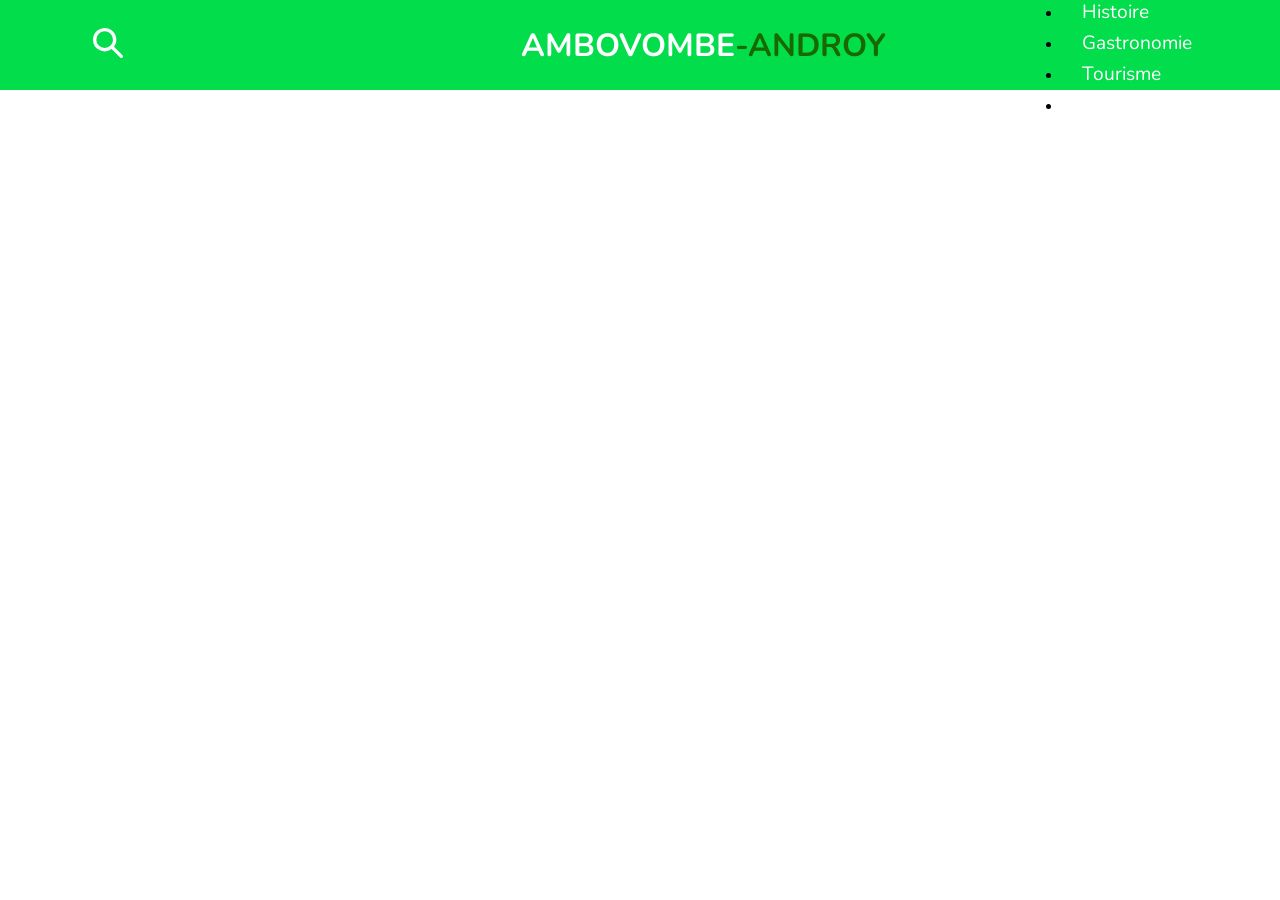
<file: html/contact.html>
<!DOCTYPE html>
<html lang="en">

<head>
    <meta charset="UTF-8">
    <meta name="viewport" content="width=device-width, initial-scale=1.0">
    <title>Document</title>
    <link rel="stylesheet" href="../css/index.css">
</head>

<body>
    <header>
        <label for="search-check">
            <svg width="40" height="40" viewBox="0 0 24 24" fill="none" xmlns="http://www.w3.org/2000/svg">
                <path fill-rule="evenodd" clip-rule="evenodd"
                    d="M10 5a5 5 0 100 10 5 5 0 000-10zm-7 5a7 7 0 1112.606 4.192l5.101 5.1a1 1 0 01-1.414 1.415l-5.1-5.1A7 7 0 013 10z"
                    fill="#fff" />
            </svg>
        </label>
        <div class="search">
            <input type="checkbox" name="" id="search-check" hidden>
            <div class="search-content">
                <label for="search-check">
                    <svg width="40" height="40" viewBox="0 0 24 24" fill="none" xmlns="http://www.w3.org/2000/svg">
                        <path
                            d="M6.995 7.006a1 1 0 000 1.415l3.585 3.585-3.585 3.585a1 1 0 101.414 1.414l3.585-3.585 3.585 3.585a1 1 0 001.415-1.414l-3.586-3.585 3.586-3.585a1 1 0 00-1.415-1.415l-3.585 3.585L8.41 7.006a1 1 0 00-1.414 0z"
                            fill="#ffffff" />
                    </svg>
                </label>
                <input type="search" name="" id="search-bar" placeholder="Rechercher....">
            </div>
        </div>

        <div class="titre">
            <h1>AMBOVOMBE<span>-ANDROY</span></h1>
        </div>
        <input type="checkbox" name="" id="check" hidden>
        <label for="check" class="open bouton-active">
            <svg width="40" height="40" viewBox="0 0 24 24" fill="none" xmlns="http://www.w3.org/2000/svg">
                <path fill-rule="evenodd" clip-rule="evenodd"
                    d="M20.75 7a.75.75 0 01-.75.75H4a.75.75 0 010-1.5h16a.75.75 0 01.75.75zm0 5a.75.75 0 01-.75.75H4a.75.75 0 010-1.5h16a.75.75 0 01.75.75zm0 5a.75.75 0 01-.75.75H4a.75.75 0 010-1.5h16a.75.75 0 01.75.75z"
                    fill="#000" />
            </svg>
        </label>
        <div class="nav">
            <nav>
                <label for="check" class="close bouton-active">
                    <svg width="40" height="40" viewBox="0 0 24 24" fill="none" xmlns="http://www.w3.org/2000/svg">
                        <path
                            d="M6.995 7.006a1 1 0 000 1.415l3.585 3.585-3.585 3.585a1 1 0 101.414 1.414l3.585-3.585 3.585 3.585a1 1 0 001.415-1.414l-3.586-3.585 3.586-3.585a1 1 0 00-1.415-1.415l-3.585 3.585L8.41 7.006a1 1 0 00-1.414 0z"
                            fill="#0F0F0F" />
                    </svg>
                </label>
                <div class="lien">
                    <ul>
                        <li><a href="">Accueil</a></li>
                        <li><a href="">Histoire</a></li>
                        <li><a href="">Gastronomie</a></li>
                        <li><a href="">Tourisme</a></li>
                        <li><a href="./contact.html">Contact</a></li>
                    </ul>
                </div>
            </nav>
        </div>
    </header>
    <main>
        <div class="remerciement">

        </div>
        <div class="envoie-email">

        </div>
        <div class="about-developer">

        </div>
    </main>
</body>

</html>
</file>
<file: css/index.css>
@font-face {
    font-family: 'Geis-pixel';
    src: local('pixel'),
        url(../Nunito/Nunito-VariableFont_wght.ttf);
}

@font-face {
    font-family: 'paragraphe';
    src: url(../font/PlaywriteID-VariableFont_wght.ttf);
}

@font-face {
    font-family: 'head-font';
    src: url(../font/Fredoka-VariableFont_wdth\,wght.ttf);
}

@font-face {
    font-family: 'text-head';
    src: url(../font/ArchivoBlack-Regular.ttf);
}

* {
    margin: 0;
    padding: 0;
    box-sizing: border-box;
}

body::-webkit-scrollbar {
    display: none;
}

body {
    display: block;
}



header {
    background: rgb(2, 221, 75);
    display: flex;
    justify-content: space-around;
    align-items: center;
    flex-direction: row;
    width: 100%;
    height: 10vh;
}

header h1 {
    color: #fff;
    font-family: 'Geis-pixel';
}

header h1 span {
    color: rgb(26, 104, 0);
}

.titre {
    margin: 0 0 0 40px;
}

.open,
.close {
    display: none;
}

label {
    cursor: pointer;
}

#search-bar {
    width: 500px;
    height: 60px;
    outline: none;
    font-size: 20px;
    border-radius: 30px;
    padding: 0 0 0 20px;
    background: transparent;
    box-shadow: 0 0 20px #797979;
    padding-left: 1px solid #000;
    color: #818181;
}

#search-bar::-webkit-search-cancel-button {
    appearance: none;
}

.search-content {
    /* display: flex; */
    display: none;
    backdrop-filter: blur(20px);
    position: relative;
    position: absolute;
    justify-content: center;
    align-items: center;
    top: 0;
    left: 0;
    z-index: 10;
    width: 100%;
    height: 100%;
}

.search-content label {
    top: 0;
    left: 0;
    position: absolute;
}

/*checkerd search bar element:has permet de selectionner un element meme si il ne sont pas dans le meme contenair où frère*/
/* body:has(#search-check:checked) .search-content{
    display: flex;
} */
#search-check:checked~.search-content {
    display: flex;
    position: fixed;
}

#search-check,
#check {
    display: none;
}


.nav a {
    margin: 0 0 0 20px;
    text-decoration: none;
    color: #ffffff;
    font-size: 1.2rem;
    font-family: 'Geis-pixel';
}

.nav a {
    display: flex;
    flex-direction: row;
}

.nav a {
    position: relative;
    display: inline-block;
    /* pour que le pseudo-élément suive bien la taille du texte */
    padding-bottom: 5px;
}

.nav a::before {
    content: '';
    position: absolute;
    left: 0;
    bottom: 0;
    width: 100%;
    height: 2px;
    background-color: #ffffff;
    transform: scaleX(0);
    transform-origin: left;
    transition: transform 0.4s ease-in-out;
}

.nav a:hover::before {
    transform: scaleX(1);
}



.intro {
    position: relative;
    background: url(../667522890_916850358001692_6765215188936559410_n\ \(1\).jpg) no-repeat center/cover;
    width: 100%;
    height: 50vh;
    display: flex;
    flex-direction: column;
    justify-content: center;
    text-align: center;
    color: #ffffff;
    overflow: hidden;
    z-index: 0;
}

.background {
    width: 100%;
    height: 100%;
    position: absolute;
    background-color: #30303060;
    z-index: -1;
}

.intro p {
    font-family: 'paragraphe';
    font-size: 1.1rem;
}

.intro h1 {
    font-family: 'paragraphe';
    font-size: 2.5rem;
}


.contenue {
    display: flex;
    align-items: center;
    perspective: 500px;
    gap: 30px;
    align-items: center;
    height: 50vh;
    margin: 30px 5%;
}

.content {
    display: flex;
    align-items: center;
    justify-content: center;
    flex-direction: column;
    border-radius: 30px;
    perspective: 1000px;
    border-radius: 20px;
    height: 100%;
    width: 100%;
}

.card {
    position: relative;
    width: 100%;
    height: 100%;
    transform-style: preserve-3d;
    transition: 1s ease-in-out;
    border-radius: 20px;
    cursor: pointer;
}

.card:hover {
    transform: rotateY(180deg);
}

.front-img,
.back_text {
    position: absolute;
    width: 100%;
    height: 100%;
    top: 0;
    left: 0;
    border-radius: 20px;
    backface-visibility: hidden;
}

.front-img {
    font-size: 1.5rem;
    text-align: center;
    color: #fff;
    font-family: 'text-head';
}

.histoire .front-img {
    background: url(../image/WhatsApp\ Image\ 2026-07-10\ at\ 10.37.58.jpeg) no-repeat;
    background-size: cover;
}

.Gastronomie .front-img {
    background: url(../image/specialite_hauteur_400px.png) no-repeat;
    background-size: cover;
}

.tourisme .front-img {
    background: url(../image/roche.png) no-repeat center/cover;
}

.back_text {
    font-size: 1.2rem;
    padding: 10px 10px;
    display: flex;
    align-items: center;
    flex-direction: column;
    transform: rotateY(180deg);
    background: rgba(5, 88, 2, 0.589);
    text-align: center;
    color: #fff;
}

.back_text p {
    font-family: 'head-font';
}

.btn {
    margin: 10px 0;
    align-content: center;
    background: #ffffffc4;
    width: 150px;
    height: 40px;
    border-radius: 30px;
    font-family: 'head-font';
    transition: all 0.8s ease-in-out;
}

.btn a {
    font-size: 1.1rem;
    gap: 10px;
    text-decoration: none;
    color: rgb(6, 129, 2);
}

.btn:hover {
    transform: translateY(-5px);
}


footer {
    color: #fff;
    font-family: 'Geis-pixel';
    background: rgb(2, 221, 75);
    height: 30;
}

.localisation {
    display: flex;
    gap: 30px;
    justify-content: center;
    align-items: center;
    text-align: center;
}

.localisation img {
    width: 20px;
    height: 10vh;
}

@media (max-width:379px) {
    #search-bar {
        position: absolute;
        width: 250px;
        height: 30px;
        font-size: 10px;
        top: 50px;
        color: #000;
    }

    #search-bar::placeholder {
        color: #3f3f3f;
    }

    .nav {
        display: flex;
        position: fixed;
        top: 0;
        right: -100%;
        width: 40%;
        height: 100%;
        background: rgb(2, 221, 75);
        flex-direction: column;
        z-index: 20;
        transition: all 1s ease-in;
    }

    .nav a {
        margin-bottom: 20px;
        font-size: 0.9rem;
    }

    label svg {
        width: 20px;
    }

    .contenue {
        display: grid;
        grid-template-columns: repeat(1, 1fr);
        perspective: 500px;
        gap: 10px;
        height: 150vh;
        margin: 30px 5%;
    }

    .titre {
        margin: 0;
        text-align: center;
        font-size: 0.6rem;
    }

    .open,
    .close {
        display: flex;
    }

    #check:checked~.nav {
        display: flex;
        right: 0;
        transition: all 1s ease-out;
    }

    .content {
        height: 250px;
    }

    .intro {
        padding: 40px 0;
        height: 55vh;
    }

    .intro h1 {
        font-size: 20px;
    }

    .intro p {
        font-size: 10px;
    }

    footer {
        font-size: 0.6rem;
    }
}


@media (min-width: 380px) and (max-width: 480px) {
    #search-bar {
        position: absolute;
        width: 300px;
        height: 30px;
        font-size: 10px;
        top: 50px;
        color: #000;
    }

    #search-bar::placeholder {
        color: #3f3f3f;
    }

    .titre {
        display: flex;
        align-items: center;
        font-size: 0.1rem;
    }

    .nav {
        display: flex;
        position: fixed;
        top: 0;
        right: -100%;
        width: 40%;
        height: 100%;
        background: rgb(2, 221, 75);
        flex-direction: column;
        z-index: 20;
        transition: all 1s ease-in;
    }

    .nav a {
        margin-bottom: 20px;
        font-size: 0.9rem;
    }

    label svg {
        width: 30px;
    }

    .contenue {
        display: grid;
        grid-template-columns: repeat(1, 1fr);
        perspective: 500px;
        gap: 10px;
        height: 150vh;
        margin: 30px 5%;
    }

    .titre {
        margin: 0;
        text-align: center;
        font-size: 0.8rem;
    }

    .open,
    .close {
        display: flex;
    }

    #check:checked~.nav {
        display: flex;
        right: 0;
        transition: all 1s ease-out;
    }

    .content {
        height: 250px;
    }

    .intro {
        padding: 40px 0;
        height: 60vh;
    }

    .intro h1 {
        font-size: 25px;
    }

    .intro p {
        font-size: 12px;
    }
}

@media (min-width: 481px) and (max-width: 767px) {
    .nav {
        display: flex;
        position: fixed;
        top: 0;
        right: -100%;
        width: 30%;
        height: 50%;
        background: rgb(2, 221, 75);
        flex-direction: column;
        z-index: 20;
        transition: all 1s ease-in;
    }

    .nav a {
        margin-bottom: 20px;
    }

    .open,
    .close {
        display: flex;
    }

    #check:checked~.nav {
        display: flex;
        right: 0;
        transition: all 1s ease-out;
    }

    .intro {
        height: 20vh;
        line-height: 1px;
    }
}


@media (min-width: 768px) and (max-width: 1023px) {
    body {
        overflow-x: hidden;
        width: 100%;
    }

    header {
        gap: 0;
    }

    .nav {
        display: flex;
        position: fixed;
        top: 0;
        right: -100%;
        width: 30%;
        height: 100%;
        background: rgb(2, 221, 75);
        flex-direction: column;
        z-index: 20;
        transition: all 1s ease-in;
    }

    .nav a {
        margin-bottom: 20px;
    }

    .titre {
        margin: -20px;
        font-size: 1rem;
    }

    .open,
    .close {
        display: flex;
    }

    #check:checked~.nav {
        display: flex;
        right: 0;
        transition: all 1s ease-out;
    }

    .intro {
        height: 80vh;
    }

    .contenue {
        display: grid;
        grid-template-columns: repeat(2, 1fr);
        height: 150vh;
    }

    .content {
        height: 300px;
    }

    .contenue .tourisme {
        justify-self: center;
        grid-column: span 2;
    }
}

@media (width: 1024px) {
    .nav a {
        font-size: 0.9rem;
    }

    .intro {
        height: 80vh;
    }
}
</file>
<file: css/contact.css>
* {
    margin: 0;
    padding: 0;
    box-sizing: border-box;
}

* {
    box-sizing: border-box;
}

body {
    margin: 0;
    font-family: 'Poppins', sans-serif;
    background: #e6e6e6ea;
    color: #222;
}

main {
    max-width: 1100px;
    margin: 0 auto;
    padding: 60px 20px 20px;
}

.remerciement {
    text-align: center;
    max-width: 640px;
    margin: 0 auto 30px;
}

.remerciement h2 {
    font-family: 'Geis-pixel';
    font-size: 2rem;
    margin-bottom: 14px;
    position: relative;
    padding-bottom: 14px;
}


.remerciement p {
    color: #555;
    line-height: 1.8;
}

.envoie-email {
    display: flex;
    justify-content: center;
}

form {
    display: flex;
    flex-direction: column;
    gap: 22px;
    margin: 10px 20px;
    padding: 40px;
    width: 100%;
    max-width: 600px;
    background: #fff;
    box-shadow: 0 15px 40px rgba(26, 104, 0, 0.12);
    border: 1px solid rgba(26, 104, 0, 0.15);
    border-radius: 30px;
}

.field-content {
    display: flex;
    gap: 20px;
}

.field {
    position: relative;
    flex: 1;
    height: 48px;
}

.field input {
    width: 100%;
    outline: none;
    padding: 0 0 0 14px;
    border: 2px solid #cfd8c9;
    height: 100%;
    border-radius: 10px;
    font-size: 0.95rem;
    font-family: inherit;
    transition: .3s ease;
}

.field input:focus {
    border-color: rgb(26, 104, 0);
}

.field label {
    top: 28%;
    left: 5%;
    position: absolute;
    transition: .25s ease;
    padding: 0 5px;
    background: #fff;
    color: #777;
    pointer-events: none;
}

.field input:focus+label,
.field input:valid+label {
    transform: translateY(-24px) scale(0.85);
    background-color: #fff;
    color: rgb(26, 104, 0);
}

form textarea {
    resize: none;
    border: 2px solid #cfd8c9;
    border-radius: 10px;
    padding: 14px;
    font-family: inherit;
    font-size: 0.95rem;
    outline: none;
    transition: .3s ease;
}

form textarea:focus {
    border-color: rgb(26, 104, 0);
}

form input[type="submit"] {
    align-self: flex-start;
    width: auto;
    padding: 12px 34px;
    background: rgb(26, 104, 0);
    color: #fff;
    border: none;
    border-radius: 10px;
    font-family: inherit;
    font-weight: bold;
    font-size: 0.95rem;
    cursor: pointer;
    transition: .8s ease;
}

form input[type="submit"]:hover {
    background: rgb(26, 104, 0);
    transform: translateY(-2px);
}

.footer {
    color: #fff;
    background: rgb(2, 221, 75);
    padding: 60px 8%;
    margin-top: 60px;
}

.footer-container {
    display: flex;
    justify-content: space-around;
    gap: 40px;
}

.box {
    width: 350px;
}

.footer-box h2 {
    margin-bottom: 20px;
    color: rgb(26, 104, 0);
    font-size: 1.3rem;
}

.footer-box p {
    margin-bottom: 15px;
    line-height: 1.8;
}

.contact p {
    display: flex;
    align-items: center;
    gap: 12px;
}

.contact i {
    width: 18px;
    text-align: center;
}

.footer iframe {
    width: 100%;
    height: 280px;
    border: none;
    border-radius: 15px;
    filter: grayscale(20%);
}

.copyright {
    margin-top: 40px;
    border-top: 1px solid rgba(255, 255, 255, .2);
    padding-top: 20px;
    text-align: center;
    color: #ccc;
    font-size: 0.9rem;
}

@media (max-width: 768px) {
    main {
        padding: 40px 16px 16px;
    }

    .remerciement h2 {
        font-size: 1.6rem;
    }

    .remerciement p {
        font-size: 0.9rem;
        line-height: 1.6;
    }

    form {
        margin: 10px 10px;
        padding: 30px 24px;
        border-radius: 20px;
    }

    .footer {
        padding: 50px 6%;
    }

    .footer-container {
        flex-wrap: wrap;
        justify-content: center;
        gap: 30px;
    }

    .box {
        width: 100%;
        max-width: 420px;
    }
}

@media (max-width: 480px) {
    main {
        padding: 30px 12px 12px;
    }

    .remerciement h2 {
        font-size: 1.4rem;
    }

    .field-content {
        display: grid;
        gap: 16px;
    }

    .field {
        height: 46px;
    }

    form {
        padding: 24px 18px;
        gap: 18px;
        border-radius: 16px;
    }

    form textarea {
        min-height: 140px;
    }

    form input[type="submit"] {
        align-self: stretch;
        text-align: center;
        padding: 12px 0;
    }

    .footer iframe {
        height: 220px;
    }

    .copyright {
        font-size: 0.8rem;
    }
}

@media (max-width: 379px) {
    body {
        width: 100%;
        overflow-x: hidden;
    }

    .field-content {
        display: grid;
    }

    .footer-container {
        display: grid;
        width: 100%;
    }

    .box h2 {
        font-size: 1.3rem;
    }

    .box p {
        width: 100%;
        max-width: 300px;
    }

    .box iframe {
        width: 100%;
        max-width: 270px;
        height: 200px;
    }

    .copyright {
        text-align: center;
        font-size: 0.7rem;
        width: 100%;
        max-width: 250px;
        margin-left: auto;
        margin-right: auto;
    }
}
</file>
<file: css/Gastro.css>
* {
    margin: 0;
    padding: 0;
    box-sizing: border-box;
}

body {
    font-family: Georgia, 'Times New Roman', Times, serif;
    background: #F5F4FB;
}


.content {
    background: url(../img/zebu.jpg);
    background-size: cover;
    color: white;
    height: 50vh;
    text-align: center;
    font-size: 0.9rem;
    font-family: 'paragraphe';
    padding-top: 60px;
    box-shadow: 0 2px 10px;
}

.type {
    display: grid;
    font-size: 20px;
    padding-top: 10px;
    padding: 50px;
    text-align: center;
    margin: 20px;
    gap: 30px;
}

.type h3 {
    font-size: 40px;
}

.type h5 {
    font-size: 30px;
    margin: 20px;
}


.manioc {
    display: flex;
    gap: 10px;
    padding-top: 10px;
    text-align: center;

}

.base {
    background: white;
    color: #0f0f10;
    box-shadow: 0 2px 10px #2c7373;
    border-radius: 10px;
    padding: 40px;
    margin: 20px;
}

.photo {
    text-align: center;
    background: #F5F4FB;
    padding: 20px;
    /* margin: 20px; */
    border-radius: 15px;
    box-shadow: 0 2px 10px;
    width: 100%;
    height: 45vh;
}

.images {
    display: flex;
    justify-content: center;
    gap: 20px;
    align-items: center;

}

.photo img {
    width: 20%;
    height: 240px;
    object-fit: cover;
    border-radius: 10px;
    box-shadow: 0 4px 8px rgba(0, 0, 0, 0.1);
}

.boeuf {
    display: flex;
    gap: 150px;
}

h5,
h3 {
    color: rgb(26, 104, 0);
}

.zebu {
    display: grid;
    gap: 50px;
    padding-top: 10px;
    text-align: left;
}

.viande {
    background: white;
    color: #0f0f10;
    box-shadow: 0 2px 10px #2c7373;
    border-radius: 10px;
    padding: 20px;
    width: 90vh;
}

.photo1 {
    text-align: center;
    background: #F5F4FB;
    padding: 20px;
    border-radius: 15px;
    box-shadow: 0 2px 10px;
    width: 30%;
    height: 100%;
}

.schema {
    display: grid;
    gap: 20px;
}

.photo1 img {
    width: 100%;
    object-fit: cover;
    border-radius: 10px;
    box-shadow: 0 4px 8px rgba(0, 0, 0, 0.1);
}

@media (min-width: 768px) and (max-width: 1023px) {
    .content {
        height: 40vh;
        font-size: 0.85rem;
        padding-top: 50px;
    }

    .content h1 {
        font-size: 20px;
    }

    .content p {
        font-size: 15px;
    }


    .type {
        padding: 30px;
        margin: 10px;
        gap: 20px;
    }

    .type h3 {
        font-size: 32px;
    }

    .type h5 {
        font-size: 24px;
        margin: 15px;
    }

    .base {
        padding: 25px;
        margin: 10px;
    }

    .photo {
        height: auto;
        padding: 15px;
    }

    .photo img {
        width: 22%;
        height: 160px;
    }

    .boeuf {
        gap: 40px;
    }

    .viande {
        width: 100%;
    }

    .photo1 {
        width: 35%;
    }
}

@media (min-width: 481px) and (max-width: 767px) {
    .content {
        height: 45vh;
        padding: 40px 20px 0;
    }

    .content h1 {
        font-size: 20px;
    }

    .content p {
        font-size: 20px;
    }

    .type {
        padding: 20px;
        margin: 10px;
        gap: 20px;
        font-size: 16px;
    }

    .type h3 {
        font-size: 26px;
    }

    .type h5 {
        font-size: 20px;
        margin: 10px;
    }

    .manioc {
        flex-direction: column;
        gap: 15px;
    }

    .base {
        padding: 20px;
        margin: 5px;
    }

    .photo {
        height: auto;
        padding: 15px;
    }

    .images {
        flex-wrap: wrap;
        gap: 12px;
    }

    .photo img {
        width: 40%;
        height: 140px;
    }

    .boeuf {
        flex-direction: column;
        gap: 20px;
    }

    .zebu {
        gap: 20px;
    }

    .viande {
        width: 100%;
        padding: 15px;
    }

    .photo1 {
        width: 100%;
    }

    .schema {
        grid-template-columns: 1fr 1fr;
    }
}

@media (min-width: 380px) and (max-width: 480px) {
    .content {
        height: 45vh;
        padding: 40px 15px 0;
    }

    .content h1 {
        font-size: 15px;
    }

    .content p {
        font-size: 10px;
    }

    .type {
        padding: 15px;
        margin: 5px;
        gap: 15px;
        font-size: 14px;
    }

    .type h3 {
        font-size: 22px;
    }

    .type h5 {
        font-size: 18px;
        margin: 10px;
    }

    .manioc {
        flex-direction: column;
        gap: 10px;
    }

    .base {
        padding: 15px;
        margin: 5px;
    }

    .photo {
        height: auto;
        padding: 10px;
    }

    .images {
        flex-wrap: wrap;
        gap: 10px;
    }

    .photo img {
        width: 40%;
        height: 110px;
    }

    .boeuf {
        flex-direction: column;
        gap: 15px;
    }

    .zebu {
        gap: 15px;
    }

    .viande {
        width: 100%;
        padding: 12px;
    }

    .photo1 {
        width: 100%;
        padding: 12px;
    }

    .schema {
        grid-template-columns: 1fr 1fr;
        gap: 10px;
    }
}

@media (max-width: 379px) {
    .content {
        height: 50vh;
        padding: 35px 10px 0;
    }

    .content h1 {
        font-size: 10px;
    }

    .content p {
        font-size: 10px;
    }

    .type {
        padding: 10px;
        margin: 5px;
        gap: 10px;
        font-size: 12px;
    }

    .type h3 {
        font-size: 18px;
    }

    .type h5 {
        font-size: 15px;
        margin: 8px;
    }

    .manioc {
        flex-direction: column;
        gap: 10px;
    }

    .base {
        padding: 12px;
        margin: 5px;
    }

    .base p {
        font-size: 0.8rem;
    }

    .photo {
        height: auto;
        padding: 10px;
    }

    .images {
        flex-wrap: wrap;
        gap: 8px;
    }

    .photo img {
        width: 42%;
        height: 90px;
    }

    .boeuf {
        flex-direction: column;
        gap: 10px;
    }

    .zebu {
        gap: 10px;
    }

    .viande {
        width: 100%;
        padding: 10px;
    }

    .viande p {
        font-size: 0.8rem;
    }

    .photo1 {
        width: 100%;
        padding: 10px;
    }

    .schema {
        grid-template-columns: 1fr;
        gap: 8px;
    }
}
</file>
<file: css/tourisme.css>
*{
    margin:0;
    padding:0;
    box-sizing:border-box;
    font-family:Arial, Helvetica, sans-serif;
}

body{
    background:#f5f7fa;
    color:#333;
    line-height:1.6;
}


.hero{
    text-align:center;
    padding:50px 20px;
    background:white;
}

.hero h2{
    font-size:42px;
    color: rgb(26, 104, 0);
    margin-bottom:10px;
}

.hero p{
    font-size:20px;
    margin-bottom:30px;
}

.hero img{
    width:90%;
    max-width:1000px;
    height:500px;
    object-fit:cover;
    border-radius:20px;
    box-shadow:0 10px 30px rgba(0,0,0,.3);
    transition:.5s;
}

.hero img:hover{
    transform:scale(1.02);
}



section{
    padding:60px 8%;
}

section h2{
    text-align:center;
    font-size:35px;
    color: rgb(26, 104, 0);;
    margin-bottom:20px;
}

section p{
    text-align:center;
    font-size:18px;
}



.card{
    background:white;
    margin:40px auto;
    padding:30px;
    border-radius:15px;
    box-shadow:0 8px 20px rgba(0,0,0,.1);
    transition:.4s;
}

.card:hover{
    transform:translateY(-8px);
}

.card h3{
    color: rgb(36, 138, 2);;
    text-align:center;
    margin-bottom:15px;
    font-size:28px;
}

.card p{
    margin-bottom:20px;
}


.galeri{
    display:grid;
    grid-template-columns:repeat(auto-fit,minmax(220px,1fr));
    gap:20px;
}

.galeri img{
    width:100%;
    height:220px;
    object-fit:cover;
    border-radius:15px;
    cursor:pointer;
    transition:.4s;
    box-shadow:0 5px 15px rgba(0,0,0,.2);
}

.galeri img:hover{
    transform:scale(1.06);
    box-shadow:0 15px 30px rgba(0,0,0,.35);
}



.hero,
.card,
section{
    animation:apparition 1s ease;
}

@keyframes apparition{

    from{
        opacity:0;
        transform:translateY(40px);
    }

    to{
        opacity:1;
        transform:translateY(0);
    }

}



@media(max-width:768px){


nav{

    flex-wrap:wrap;
    justify-content:center;

}

.hero h2{

    font-size:30px;

}

.hero img{

    height:280px;

}

section h2{

    font-size:28px;

}

.card{

    padding:20px;

}

}
</file>
